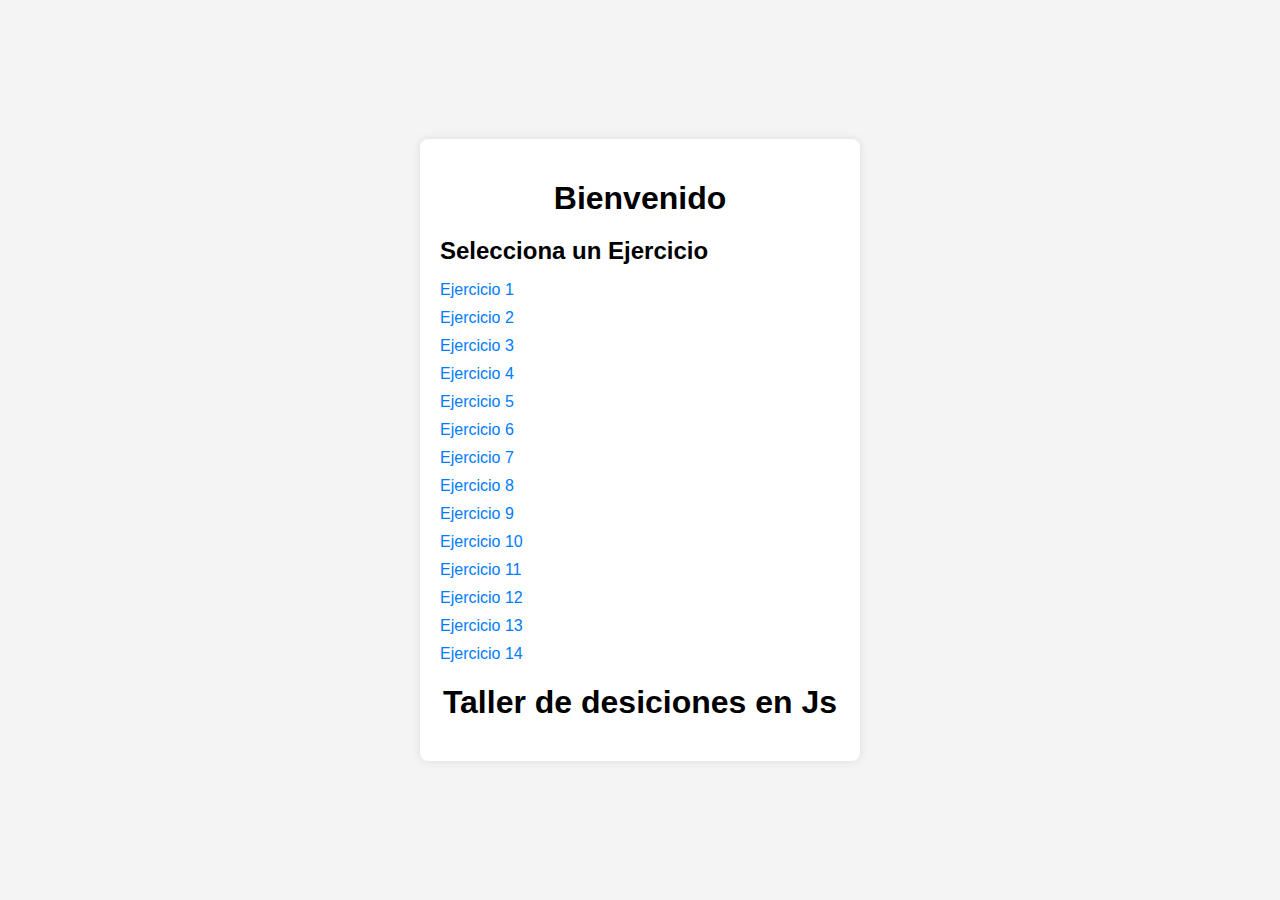
<file: index.html>
<!DOCTYPE html>
<html lang="es">
<head>
    <meta charset="UTF-8">
    <meta name="viewport" content="width=device-width, initial-scale=1.0">
    <title>Calculadora de Costos y Talleres</title>
    <link rel="stylesheet" href="index.css">
</head>
<body>
    <div class="contenedor">
        <h1>Bienvenido</h1>
            
        <div id="talleres">
            <h2>Selecciona un Ejercicio</h2>
            <ul>
                <li><a href="ejemplo1.html">Ejercicio 1</a></li>
                <li><a href="ejemplo2.html">Ejercicio 2</a></li>
                <li><a href="ejemplo3.html">Ejercicio 3</a></li>
                <li><a href="ejemplo4.html">Ejercicio 4 </a></li>
                <li><a href="ejemplo5.html">Ejercicio 5</a></li>
                <li><a href="ejemplo6.html">Ejercicio 6</a></li>
                <li><a href="ejemplo7.html">Ejercicio 7</a></li>
                <li><a href="ejemplo8.html">Ejercicio 8 </a></li>
                <li><a href="ejemplo9.html">Ejercicio 9</a></li>
                <li><a href="ejemplo10.html">Ejercicio 10</a></li>
                <li><a href="ejemplo11.html">Ejercicio 11</a></li>
                <li><a href="ejemplo12.html">Ejercicio 12 </a></li>
                <li><a href="ejemplo13.html">Ejercicio 13</a></li>
                <li><a href="ejemplo14.html">Ejercicio 14</a></li>
                <h1>Taller de desiciones en Js</h1>
              
            </ul>
        </div>

        
</body>
</html>
</file>
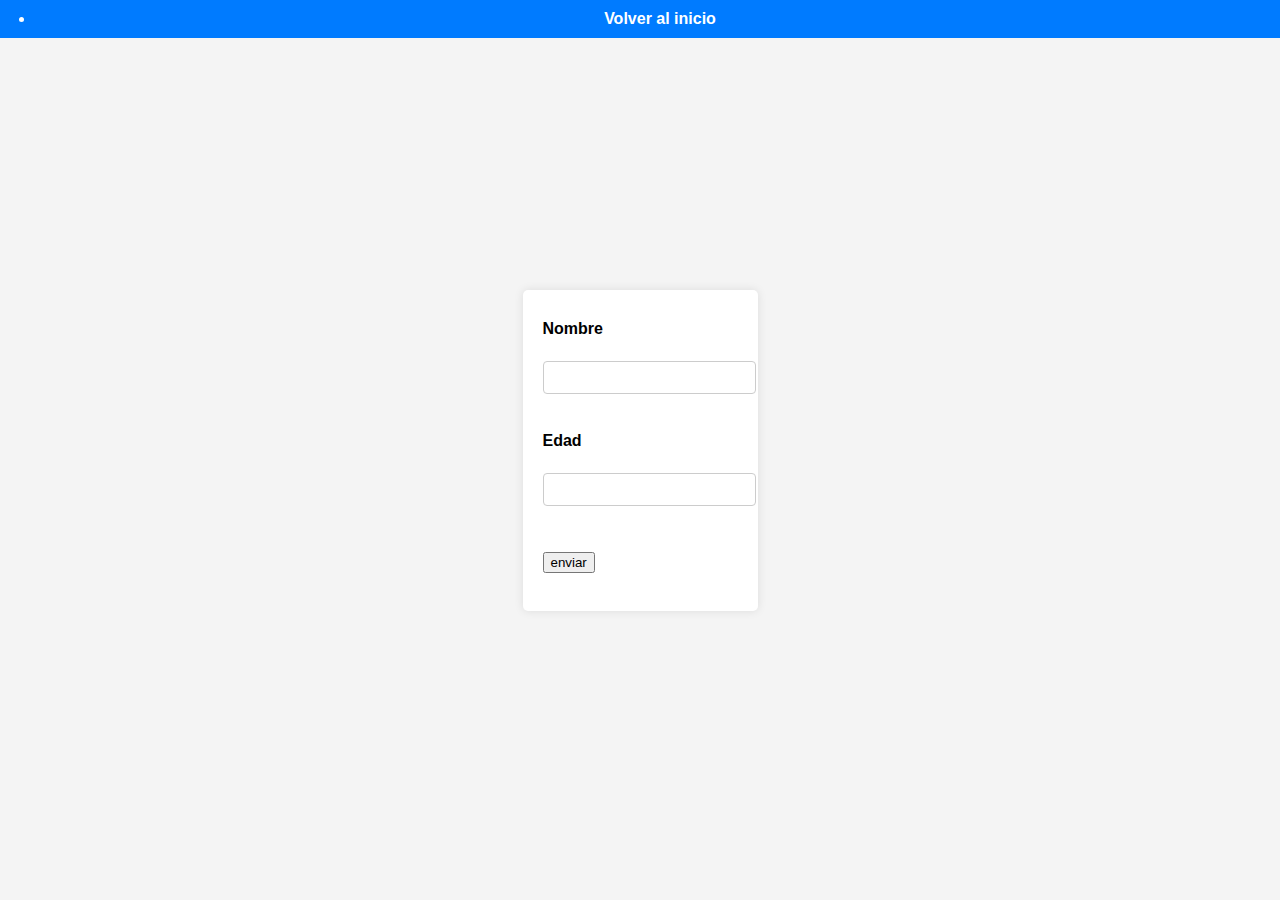
<file: ejemplo1.html>
<!DOCTYPE html>
<html lang="en">
<head>
    <meta charset="UTF-8">
    <meta name="viewport" content="width=device-width, initial-scale=1.0">
    <title>Ejercicio 1</title>
    <link rel="stylesheet" href="assets/css/1.css">
</head>
<body>
  <div class="menu">

    <li><ul>
      <a href="index.html">Volver al inicio</a>
    </ul></li>
  </div>
  <div class="contenedor">
    
    <label for="nombre">Nombre</label>
    <br>
    <input type="text" name="nombre" id="nombre">
    <br>
    <label for="edad">Edad</label>
    <br>
    <input type="text" name="edad" id="edad">
    <br>
    <br>
    <button type="button" onclick="enviar()">enviar</button>
    <br>
  </div>
   
       
    

    <script src="assets/js/ejemplo1.js"></script>
</body>
</html>
</file>
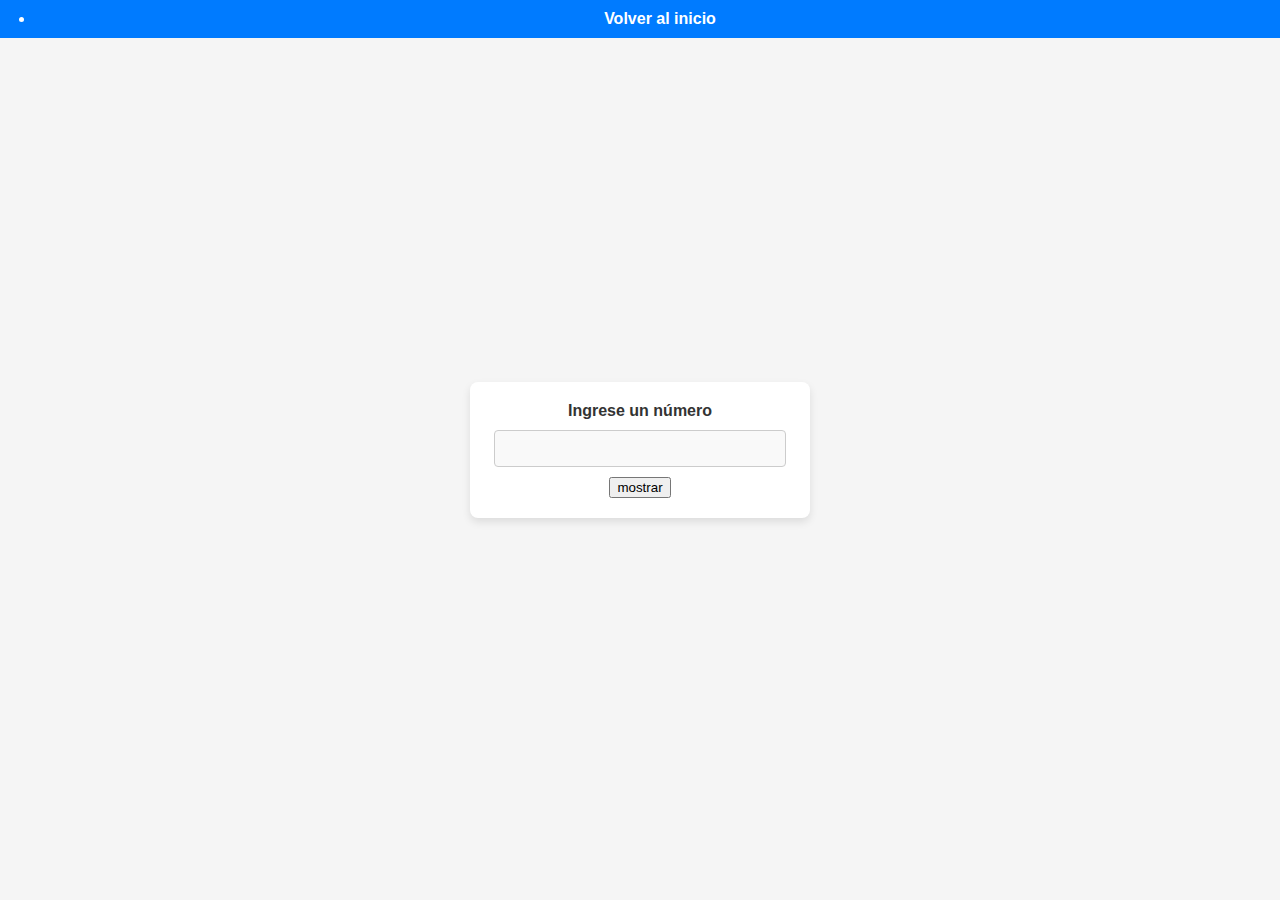
<file: ejemplo10.html>
<!DOCTYPE html>
<html lang="en">
<head>
    <meta charset="UTF-8">
    <meta name="viewport" content="width=device-width, initial-scale=1.0">
    <title>Ejemplo 10</title>
    <link rel="stylesheet" href="assets/css/10.css">
</head>
<body>
    <div class="menu">

        <li><ul>
          <a href="index.html">Volver al inicio</a>
        </ul></li>
      </div>
    <div class="contenedor">
        
        <label for="numero1">Ingrese un número</label>
        <input type="number" name="numero1" id="numero1">
        <br>
       
        
        <button type="button" onclick="mostrar()">mostrar</button>
    </div>
   
    <script src="assets/js/ejemplo10.js"></script>

</body>
</html>
</file>
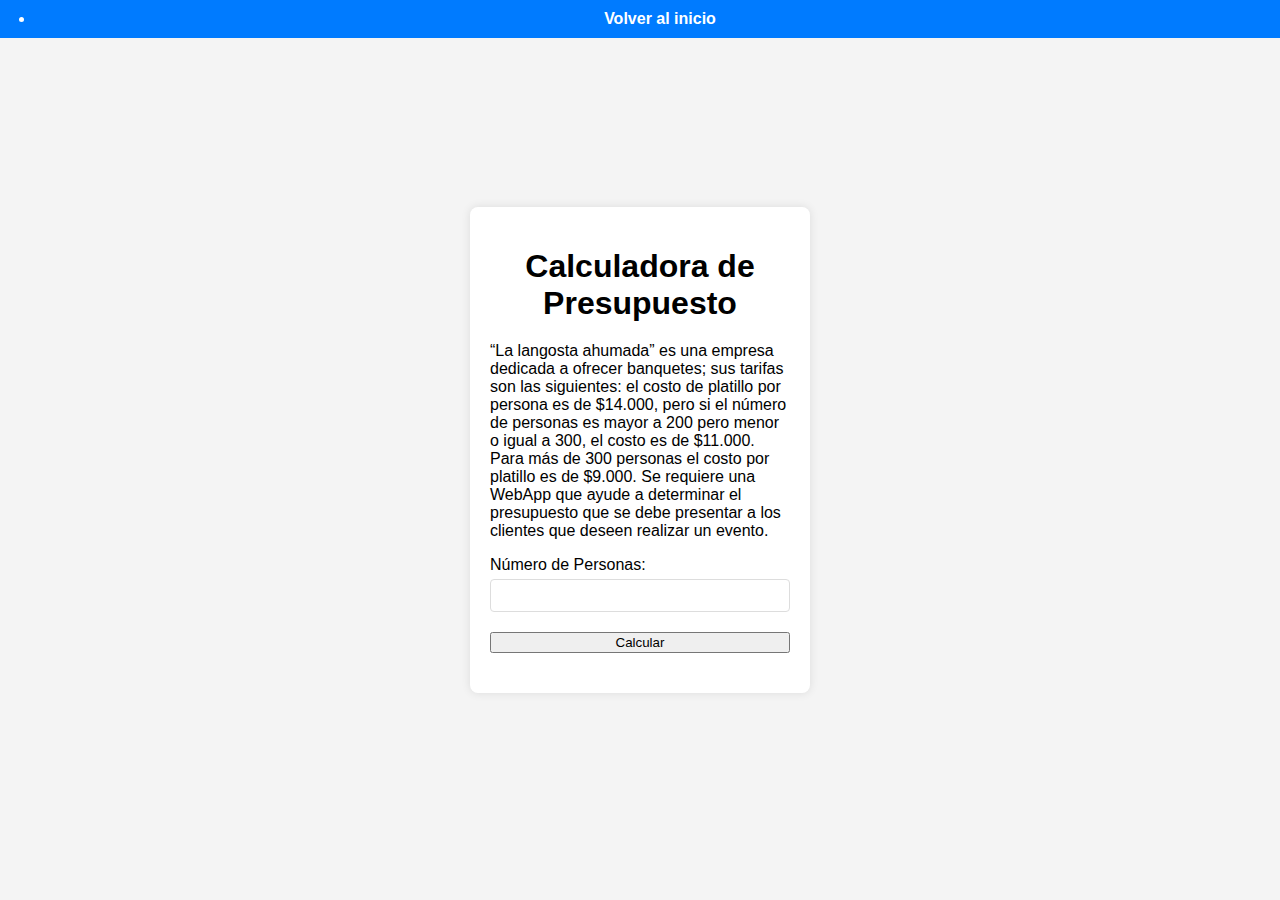
<file: ejemplo12.html>
<!DOCTYPE html>
<html lang="es">
<head>
    <meta charset="UTF-8">
    <meta name="viewport" content="width=device-width, initial-scale=1.0">
    <title> La Langosta Ahumada</title>
    <link rel="stylesheet" href="assets/css/12.css">
</head>
<body>
    <div class="menu">

        <li><ul>
          <a href="index.html">Volver al inicio</a>
        </ul></li>
      </div>
    <div class="contenedor">
        <h1>Calculadora de Presupuesto</h1>
        <p>“La langosta ahumada” es una empresa dedicada a ofrecer banquetes; sus tarifas son las
            siguientes: el costo de platillo por persona es de $14.000, pero si el número de personas es
            mayor a 200 pero menor o igual a 300, el costo es de $11.000. Para más de 300 personas el
            costo por platillo es de $9.000. Se requiere una WebApp que ayude a determinar el
            presupuesto que se debe presentar a los clientes que deseen realizar un evento.</p>
        <form id="formulario">
            <label for="numeroPersonas">Número de Personas:</label>
            <input type="number" id="numeroPersonas" name="numeroPersonas" required>
            
            <button type="button" onclick="calcularPresupuesto()">Calcular</button>
        </form>
        
        <div id="resultado">
            <p id="mensaje"></p>
        </div>
    </div>

    <script src="assets/js/ejemplo12.js"></script>
</body>
</html>
</file>
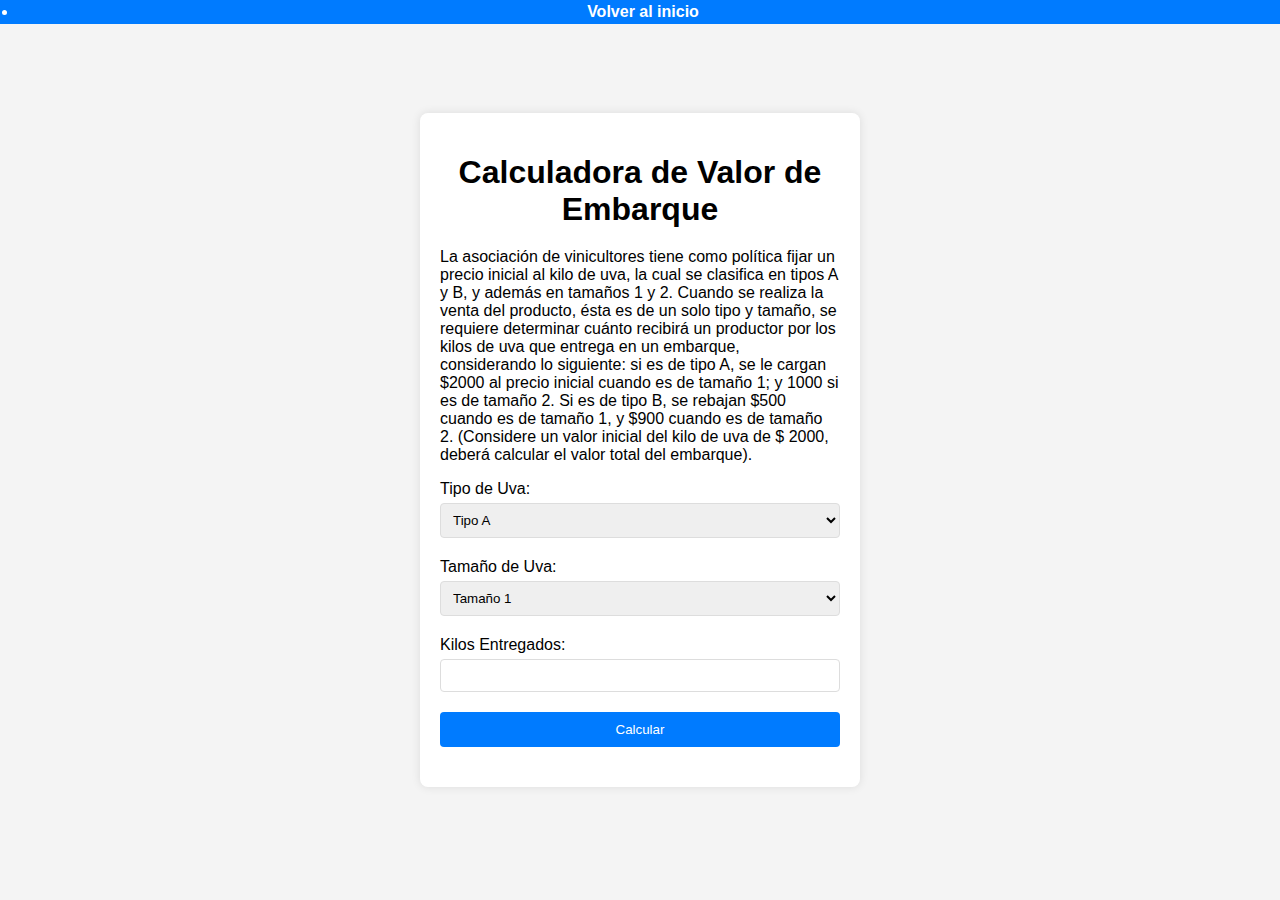
<file: ejemplo13.html>
<!DOCTYPE html>
<html lang="es">
<head>
    <meta charset="UTF-8">
    <meta name="viewport" content="width=device-width, initial-scale=1.0">
    <title>Calculadora  Embarque - Vinicultores</title>
    <link rel="stylesheet" href="assets/css/13.css">
</head>
<body>
    <div class="menu">

        <li><ul>
          <a href="index.html">Volver al inicio</a>
        </ul></li>
      </div>
    <div class="contenedor">
        <h1>Calculadora de Valor de Embarque</h1>
        <p> La asociación de vinicultores tiene como política fijar un precio inicial al kilo de uva, la cual se
            clasifica en tipos A y B, y además en tamaños 1 y 2. Cuando se realiza la venta del producto,
            ésta es de un solo tipo y tamaño, se requiere determinar cuánto recibirá un productor por los
            kilos de uva que entrega en un embarque, considerando lo siguiente: si es de tipo A, se le
            cargan $2000 al precio inicial cuando es de tamaño 1; y 1000 si es de tamaño 2. Si es de tipo
            B, se rebajan $500 cuando es de tamaño 1, y $900 cuando es de tamaño 2. (Considere un valor
            inicial del kilo de uva de $ 2000, deberá calcular el valor total del embarque).</p>
        <form id="formulario">
            <label for="tipoUva">Tipo de Uva:</label>
            <select id="tipoUva" name="tipoUva" required>
                <option value="A">Tipo A</option>
                <option value="B">Tipo B</option>
            </select>

            <label for="tamanoUva">Tamaño de Uva:</label>
            <select id="tamanoUva" name="tamanoUva" required>
                <option value="1">Tamaño 1</option>
                <option value="2">Tamaño 2</option>
            </select>

            <label for="kilos">Kilos Entregados:</label>
            <input type="number" id="kilos" name="kilos" required>

            <button type="button" onclick="calcularValor()">Calcular</button>
        </form>
        
        <div id="resultado">
            <p id="mensaje"></p>
        </div>
    </div>

    <script src="assets/js/ejemplo13.js"></script>
</body>
</html>
</file>
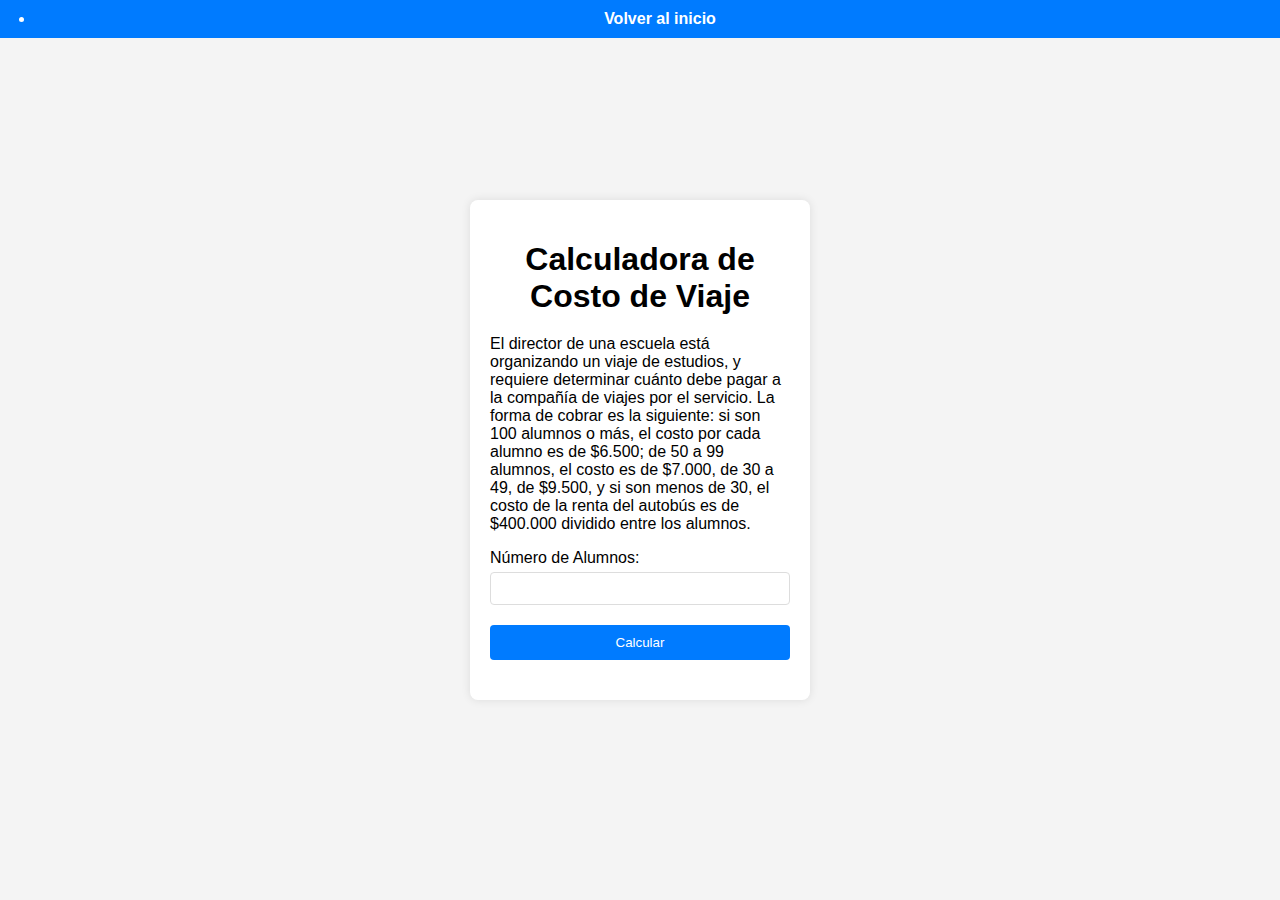
<file: ejemplo14.html>
<!DOCTYPE html>
<html lang="es">
<head>
    <meta charset="UTF-8">
    <meta name="viewport" content="width=device-width, initial-scale=1.0">
    <title>Calculadora de Costo de Viaje</title>
    <link rel="stylesheet" href="assets/css/14.css">
</head>
<body>
    <div class="menu">

        <li><ul>
          <a href="index.html">Volver al inicio</a>
        </ul></li>
      </div>
    <div class="contenedor">
        
        <h1>Calculadora de Costo de Viaje</h1>
        <p> El director de una escuela está organizando un viaje de estudios, y requiere determinar cuánto
            debe pagar a la compañía de viajes por el servicio. La forma de cobrar es la siguiente: si son
            100 alumnos o más, el costo por cada alumno es de $6.500; de 50 a 99 alumnos, el costo es
            de $7.000, de 30 a 49, de $9.500, y si son menos de 30, el costo de la renta del autobús es de
            $400.000 dividido entre los alumnos.</p>
        <form id="formulario">
            <label for="numeroAlumnos">Número de Alumnos:</label>
            <input type="number" id="numeroAlumnos" name="numeroAlumnos" required>
            
            <button type="button" onclick="calcularCosto()">Calcular</button>
        </form>
        
        <div id="resultado">
            <p id="mensaje"></p>
        </div>
    </div>

    <script src="assets/js/ejemplo14.js"></script>
</body>
</html>
</file>
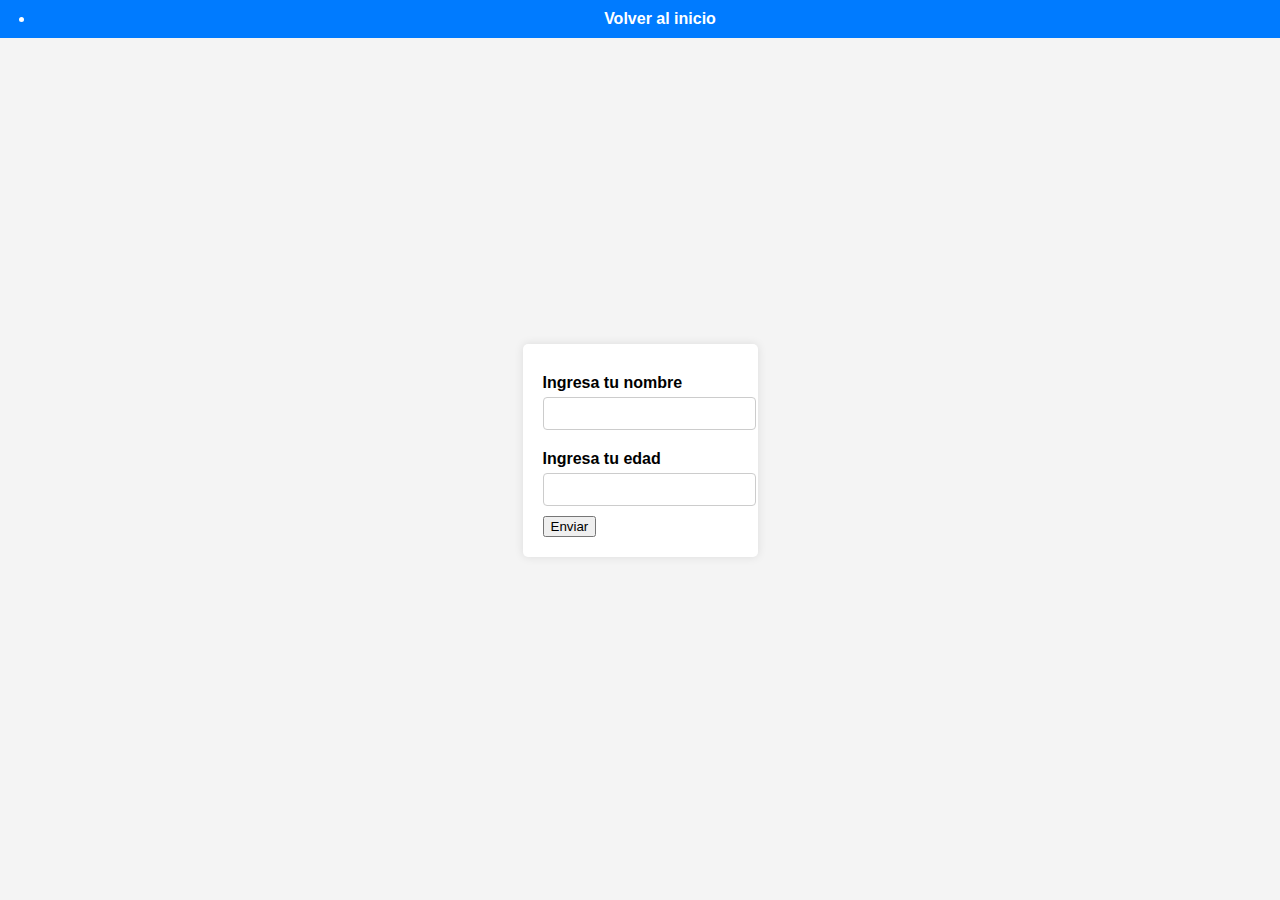
<file: ejemplo2.html>
<!DOCTYPE html>
<html lang="en">
<head>
    <meta charset="UTF-8">
    <meta name="viewport" content="width=device-width, initial-scale=1.0">
    <title>Ejercicio 2</title>
    <link rel="stylesheet" href="assets/css/2.css">
</head>
<body>
    <div class="menu">

        <li><ul>
          <a href="index.html">Volver al inicio</a>
        </ul></li>
      </div>
    <div class="contenedor">
        
        <label for="nombre">Ingresa tu nombre</label>
        <input type="text" name="nombre" id="nombre">

        <label for="edad">Ingresa tu edad</label>
        <input type="text" name="edad" id="edad">

        <button type="button" onclick="enviar()">Enviar</button>
    </div>

    <script src="assets/js/ejemplo2.js"></script>
</body>
</html>
</file>
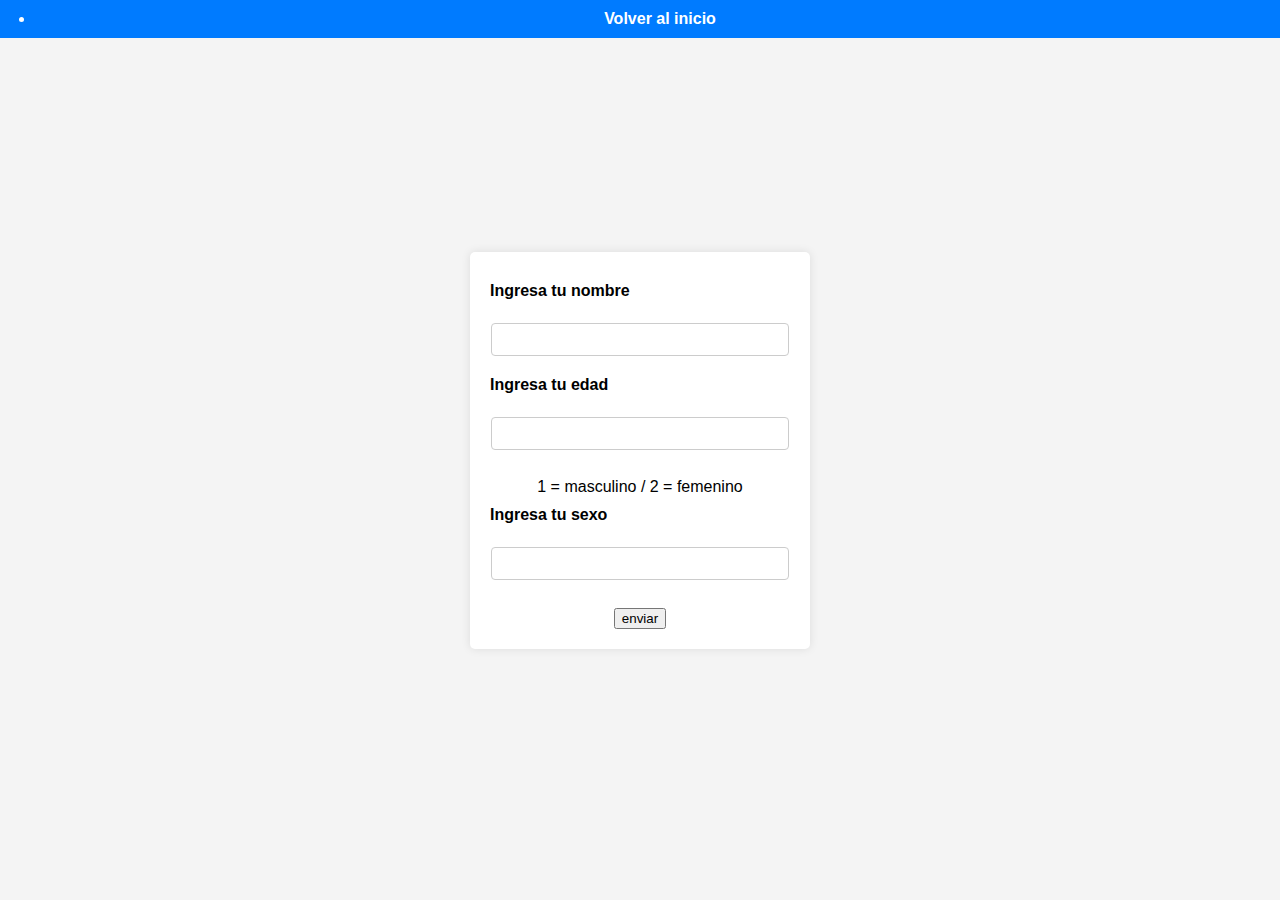
<file: ejemplo3.html>
<!DOCTYPE html>
<html lang="en">
<head>
    <meta charset="UTF-8">
    <meta name="viewport" content="width=device-width, initial-scale=1.0">
    <title>Ejercicio 3</title>
    <link rel="stylesheet" href="assets/css/3.css">
</head>
<body>
    <div class="menu">
        <li><ul>
          <a href="index.html">Volver al inicio</a>
        </ul></li>
      </div>
    <div class="contenedor">
       
        <label for="nombre">Ingresa tu nombre</label>
        <br>
        <input type="text" name="nombre" id="nombre">
        <br>
        <label for="edad">Ingresa tu edad</label>
        <br>
        <input type="text" name="edad" id="edad">
        <br><br>
        <h> 1 = masculino / 2 = femenino </h>
        <br>
        <label for="sexo">Ingresa tu sexo </label>
        <br>
           <input type="number" name="sexo" id="sexo">
        <br>
        <br>
        <button type="button" onclick="enviar()">enviar</button>
        <br>
    </div>
    
       
    

    <script src="assets/js/ejemplo3.js"></script>
</body>
</html>
</file>
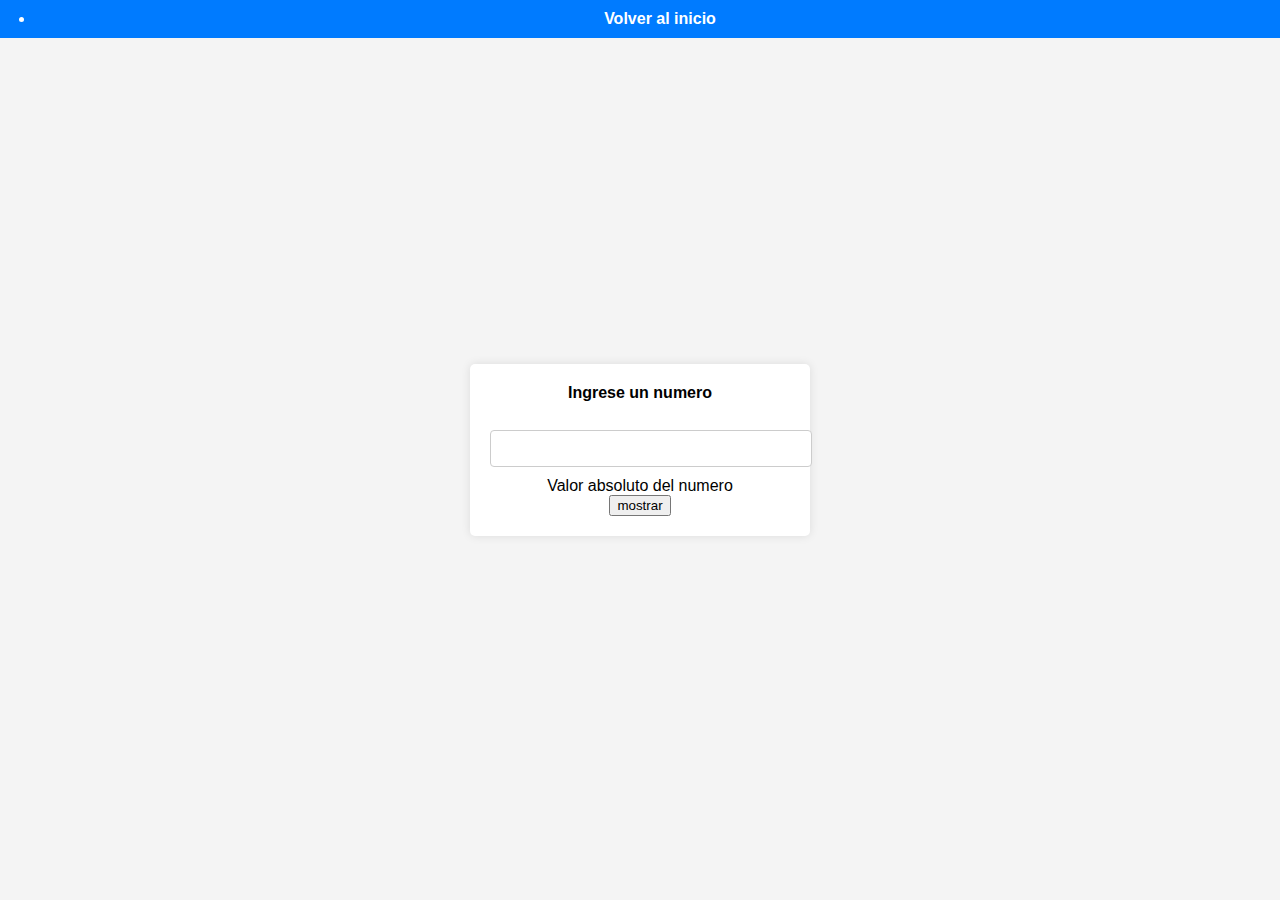
<file: ejemplo4.html>
<!DOCTYPE html>
<html lang="en">
<head>
    <meta charset="UTF-8">
    <meta name="viewport" content="width=device-width, initial-scale=1.0">
    <title>Ejercicio 4</title>
    <link rel="stylesheet" href="assets/css/4.css">
</head>
<body>
    <div class="menu">

        <li><ul>
          <a href="index.html">Volver al inicio</a>
        </ul></li>
      </div>
    <div class="contenedor">
        

        <label for="numero">Ingrese un numero </label>
    <br>
    <input type="number" name="numero" id="numero" >
    <br>
    <h>Valor absoluto del numero</h>
    <br>
    <button type="button" onclick="mostrar()">mostrar</button>
    </div>
    

    <script src="assets/js/ejemplo4.js"></script>
</body>
</html>
</file>
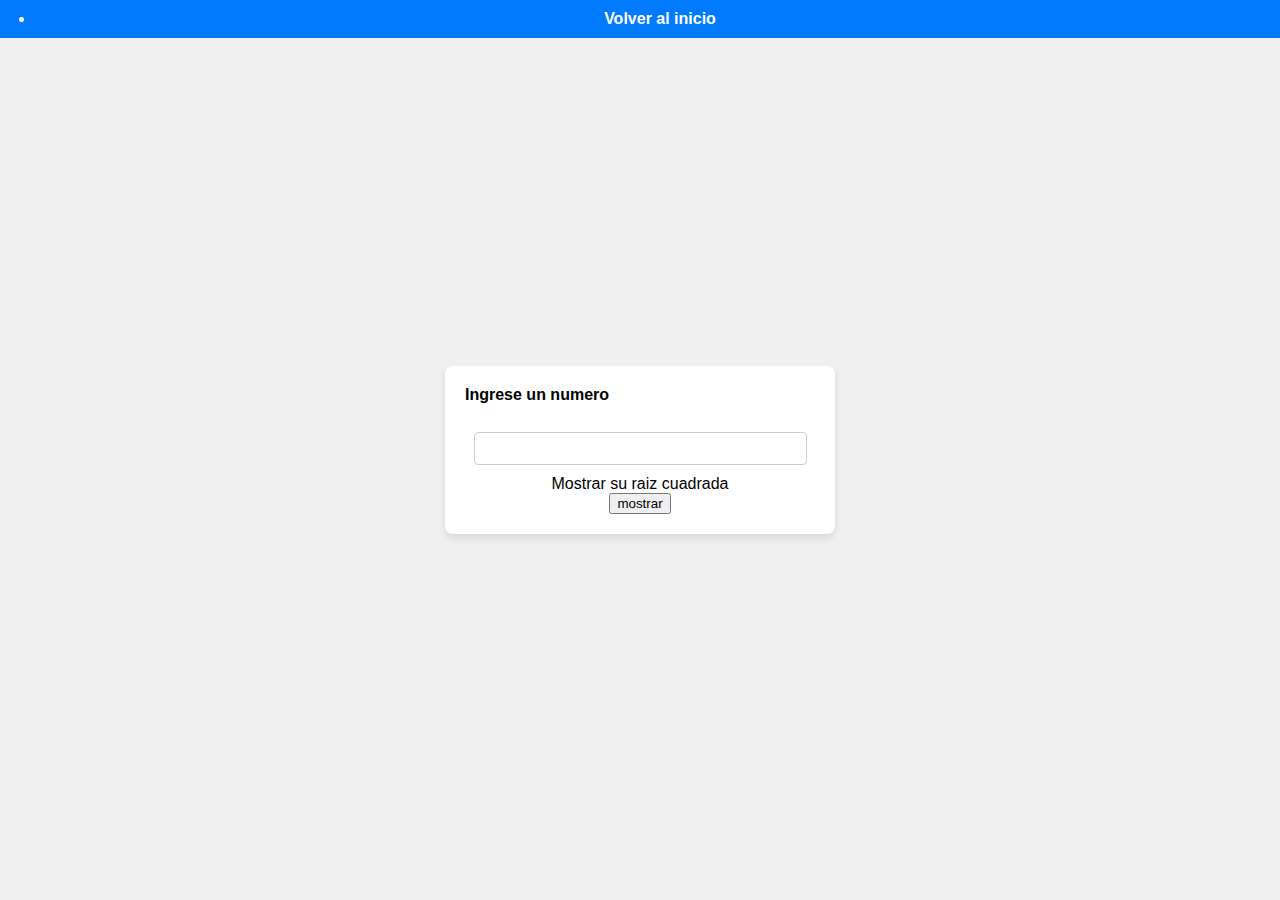
<file: ejemplo5.html>
<!DOCTYPE html>
<html lang="en">
  <head>
    <meta charset="UTF-8" />
    <meta name="viewport" content="width=device-width, initial-scale=1.0" />
    <title>Ejemplo 5</title>

    <link rel="stylesheet" href="assets/css/5.css" />
  </head>
  <body>
    <div class="menu">
      <li>
        <ul>
          <a href="index.html">Volver al inicio</a>
        </ul>
      </li>
    </div>
    <div class="contenedor">
      <label for="numero">Ingrese un numero </label>
      <br />
      <input type="number" name="numero" id="numero" />
      <br />
      <h>Mostrar su raiz cuadrada</h>
      <br />
      <button type="button" onclick="mostrar()">mostrar</button>
    </div>

    <script src="assets/js/ejemplo5.js"></script>
  </body>
</html>
</file>
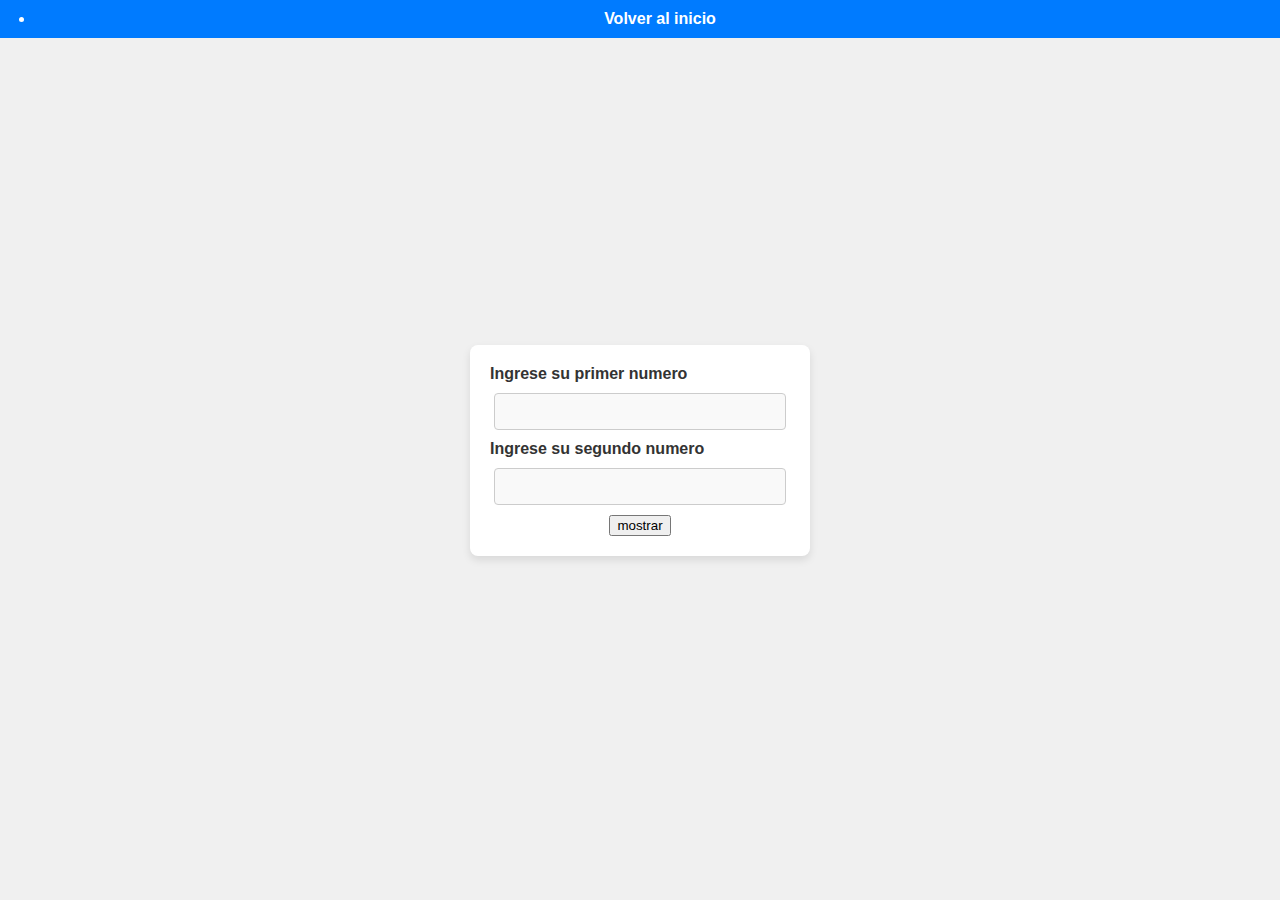
<file: ejemplo6.html>
<!DOCTYPE html>
<html lang="en">
<head>
    <meta charset="UTF-8">
    <meta name="viewport" content="width=device-width, initial-scale=1.0">
    <title>Ejemplo 6</title>
    <link rel="stylesheet" href="assets/css/6.css">
</head>
<body>
    <div class="menu">

        <li><ul>
          <a href="index.html">Volver al inicio</a>
        </ul></li>
      </div>
    <div class="contenedor">
           
        <label for="numero1">Ingrese su primer numero</label>
        <input type="number" name="numero1" id="numero1">
        <br>
        <label for="numero2">Ingrese su segundo numero</label>
        <input type="number" name="number2" id="numero2">
    <br>
    
    <button type="button" onclick="mostrar()">mostrar</button>
    </div>
  

<script src="assets/js/ejemplo6.js"></script>
</body>
</html>
</file>
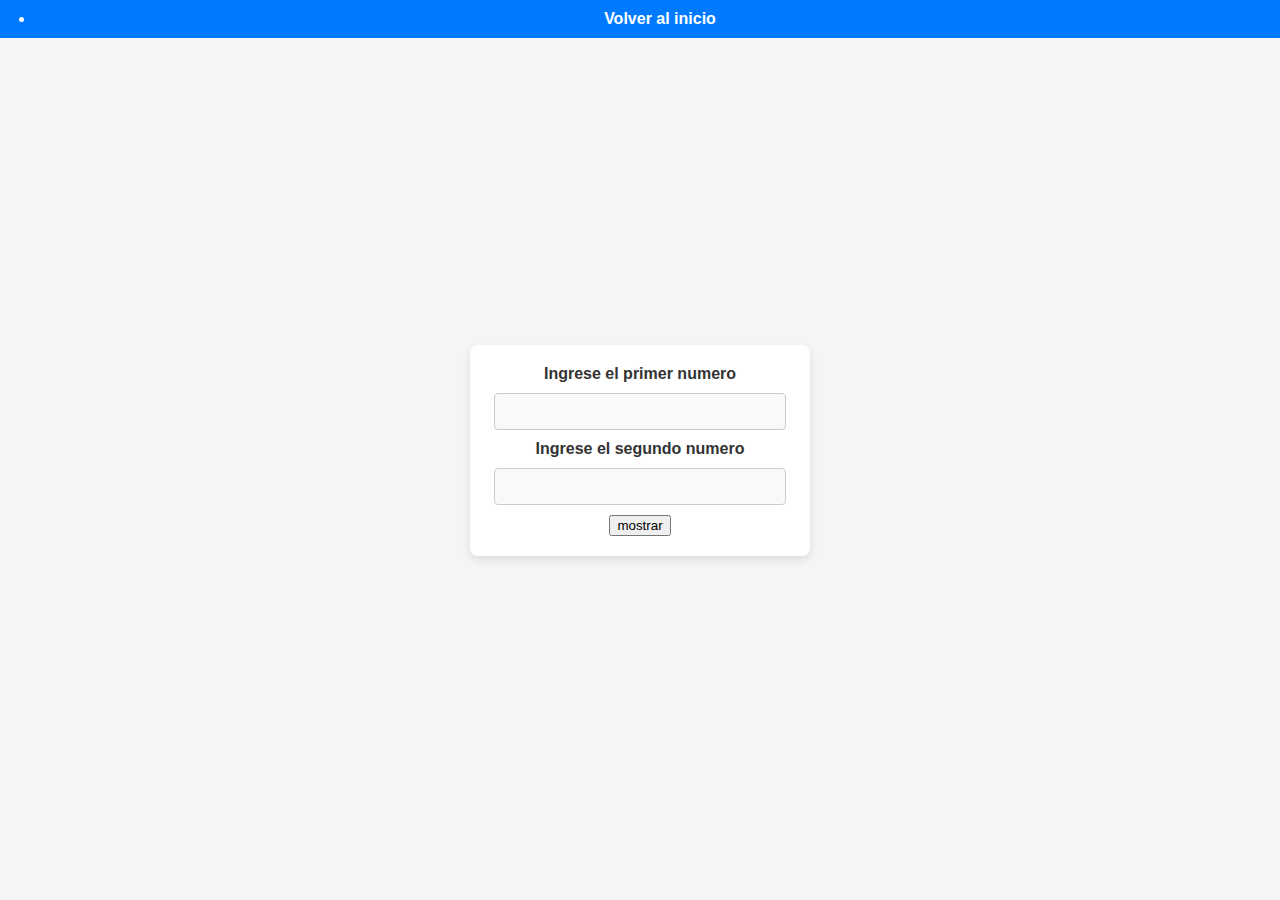
<file: ejemplo7.html>
<!DOCTYPE html>
<html lang="en">
  <head>
    <meta charset="UTF-8" />
    <meta name="viewport" content="width=device-width, initial-scale=1.0" />
    <title>Ejemplo 7</title>
    <link rel="stylesheet" href="assets/css/7.css" />
  </head>
  <body>
    <div class="menu">
      <li>
        <ul>
          <a href="index.html">Volver al inicio</a>
        </ul>
      </li>
    </div>
    <div class="contenedor">
      <label for="numero1">Ingrese el primer numero</label>
      <input type="number" name="numero1" id="numero1" />
      <br />
      <label for="numero2">Ingrese el segundo numero</label>
      <input type="number" name="numero2" id="numero2" />
      <br />

      <button type="button" onclick="mostrar()">mostrar</button>
    </div>

    <script src="assets/js/ejemplo7.js"></script>
  </body>
</html>
</file>
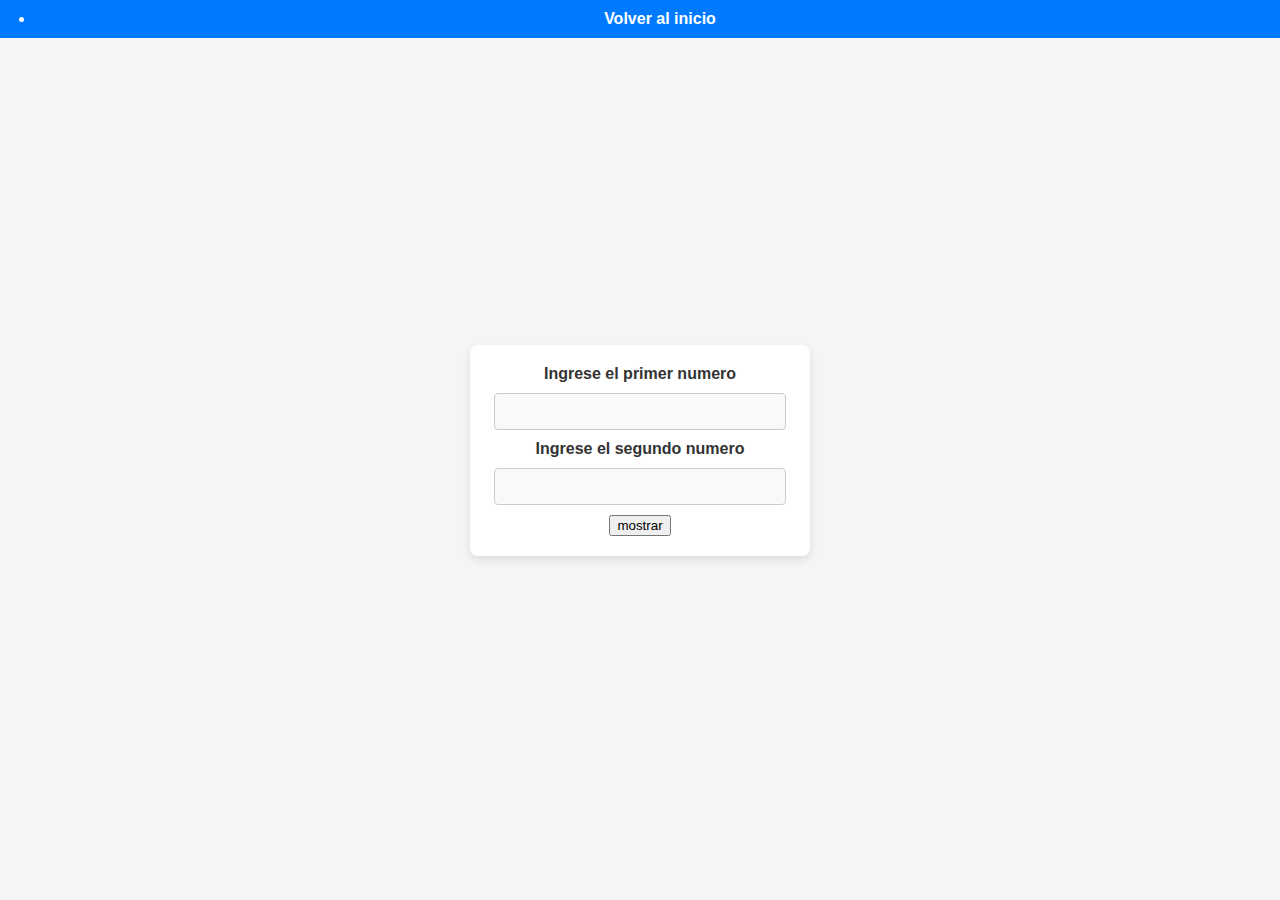
<file: ejemplo8.html>
<!DOCTYPE html>
<html lang="en">
<head>
    <meta charset="UTF-8">
    <meta name="viewport" content="width=device-width, initial-scale=1.0">
    <title>Ejemplo 8</title>
    <link rel="stylesheet" href="assets/css/8.css">
</head>
<body>
    <div class="menu">

        <li><ul>
          <a href="index.html">Volver al inicio</a>
        </ul></li>
      </div>
    <div class="contenedor">
        
        <label for="numero1">Ingrese el primer numero</label>
        <input type="number" name="numero1" id="numero1">
        <br>
        <label for="numero2">Ingrese el segundo numero</label>
        <input type="number" name="numero2" id="numero2">
     <br>
        
        <button type="button" onclick="mostrar()">mostrar</button>
    </div>
   
    <script src="assets/js/ejemplo8.js"></script>

</body>
</html>
</file>
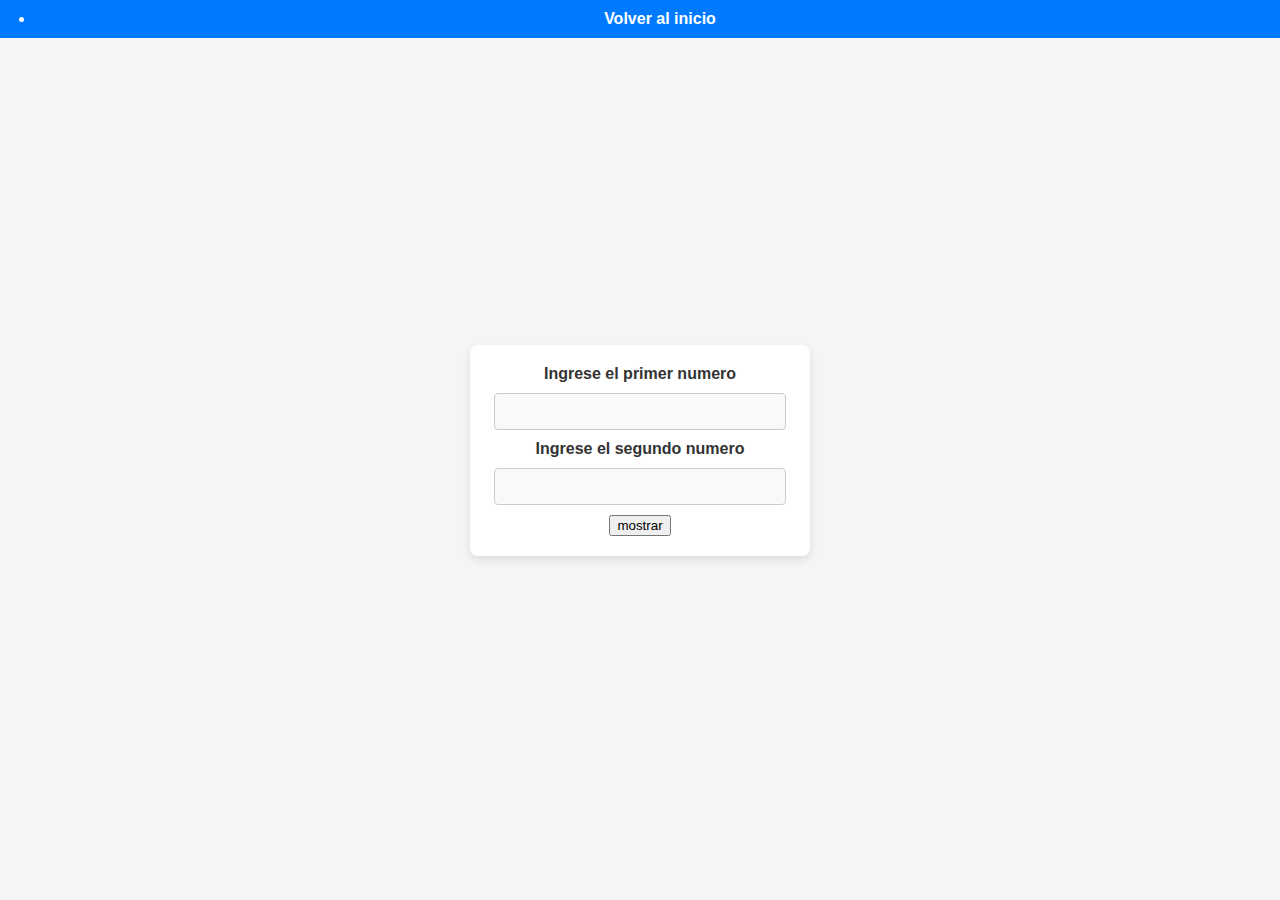
<file: ejemplo9.html>
<!DOCTYPE html>
<html lang="en">
<head>
    <meta charset="UTF-8">
    <meta name="viewport" content="width=device-width, initial-scale=1.0">
    <title>Ejemplo 9</title>
    <link rel="stylesheet" href="assets/css/9.css">
</head>
<body>
    <div class="menu">

        <li><ul>
          <a href="index.html">Volver al inicio</a>
        </ul></li>
      </div>
    <div class="contenedor">
       
        <label for="numero1">Ingrese el primer numero</label>
        <input type="number" name="numero1" id="numero1">
        <br>
        <label for="numero2">Ingrese el segundo numero</label>
        <input type="number" name="numero2" id="numero2">
     <br>
        
        <button type="button" onclick="mostrar()">mostrar</button>
    </div>
   
    <script src="assets/js/ejemplo9.js"></script>

</body>
</html>
</file>
<file: index.css>
body {
    font-family: Arial, sans-serif;
    background-color: #f4f4f4;
    display: flex;
    justify-content: center;
    align-items: center;
    height: 100vh;
    margin: 0;
}

.contenedor {
    background-color: #ffffff;
    padding: 20px;
    border-radius: 8px;
    box-shadow: 0 0 10px rgba(0, 0, 0, 0.1);
    width: 400px;
}

h1 {
    text-align: center;
    margin-bottom: 20px;
}

h2 {
    margin-top: 20px;
    margin-bottom: 10px;
}

ul {
    list-style: none;
    padding: 0;
}

li {
    margin-bottom: 10px;
}

a {
    color: #007BFF;
    text-decoration: none;
}

a:hover {
    text-decoration: underline;
}

form {
    display: flex;
    flex-direction: column;
}

label {
    margin-bottom: 5px;
}

input[type="number"] {
    padding: 8px;
    margin-bottom: 20px;
    border: 1px solid #ddd;
    border-radius: 4px;
}

button {
    padding: 10px;
    background-color: #007BFF;
    color: #ffffff;
    border: none;
    border-radius: 4px;
    cursor: pointer;
}

button:hover {
    background-color: #0056b3;
}

#resultado {
    margin-top: 20px;
}

#mensaje {
    font-size: 18px;
    font-weight: bold;
}

#talleres, #calculadora, #informacion {
    margin-bottom: 20px;
}
</file>
<file: assets/css/1.css>
body {
    font-family: Arial, sans-serif;
    margin: 0;
    padding: 0;
    display: flex;
    justify-content: center;
    align-items: center;
    min-height: 100vh;
    background-color: #f4f4f4;
}

p {
    text-align: center;
    margin-bottom: 20px;
}

.contenedor{
    display: flex;
    flex-direction: column;
    align-items: flex-start;
    background-color: #fff;
    padding: 20px;
    border-radius: 5px;
    box-shadow: 0 0 10px rgba(0, 0, 0, 0.1);
}

label {
    margin-top: 10px;
    margin-bottom: 5px;
    font-weight: bold;
}

input[type="text"] {
    width: 100%;
    padding: 8px;
    margin-bottom: 10px;
    border: 1px solid #ccc;
    border-radius: 4px;
}



.boton {
    padding: 10px 20px;
    background-color: #28a745;
    color: #fff;
    border: none;
    border-radius: 4px;
    cursor: pointer;
}

.boton:hover {
    background-color: #218838;
}

.menu {
    background-color: #007bff; 
    color: #ffffff; 
    padding: 10px 20px;
    position: fixed; 
    top: 0;
    left: 0;
    width: 100%; 
    z-index: 1000; 
}

.menu ul {
    list-style-type: none; 
    margin: 0; 
    padding: 0; 
    display: flex; 
    justify-content: center;
}

.menu li {
    margin: 0 15px;
}

.menu a {
    color: #ffffff; 
    text-decoration: none; 
    font-weight: bold; 
}

.menu a:hover {
    text-decoration: underline; 
}
</file>
<file: assets/css/10.css>
body {
    font-family: Arial, sans-serif;
    background-color: #f5f5f5; 
    margin: 0;
    padding: 0;
    display: flex;
    justify-content: center;
    align-items: center;
    min-height: 100vh;
}

.contenedor {
    background-color: #ffffff; 
    padding: 20px;
    border-radius: 8px;
    box-shadow: 0 4px 8px rgba(0, 0, 0, 0.1);
    width: 300px;
    text-align: center;
    color: #333333; 
}

label {
    font-weight: bold;
    display: block;
    margin-bottom: 10px;
    color: #333333; 
}

input[type="number"] {
    width: 90%;
    padding: 10px;
    margin-bottom: 10px;
    border: 1px solid #ccc;
    border-radius: 4px;
    color: #333333; 
    background-color: #f9f9f9;
}

button.boton {
    padding: 10px 20px;
    background-color: #007bff; 
    color: #ffffff;
    border: none;
    border-radius: 4px;
    cursor: pointer;
    
}

button.boton:hover {
    background-color: #0056b3; 
}
.menu {
    background-color: #007bff; 
    color: #ffffff; 
    padding: 10px 20px;
    position: fixed; 
    top: 0;
    left: 0;
    width: 100%; 
    z-index: 1000; 
}

.menu ul {
    list-style-type: none; 
    margin: 0; 
    padding: 0; 
    display: flex; 
    justify-content: center;
}

.menu li {
    margin: 0 15px;
}

.menu a {
    color: #ffffff; 
    text-decoration: none; 
    font-weight: bold; 
}

.menu a:hover {
    text-decoration: underline; 
}
.menu {
    background-color: #007bff; 
    color: #ffffff; 
    padding: 10px 20px;
    position: fixed; 
    top: 0;
    left: 0;
    width: 100%; 
    z-index: 1000; 
}

.menu ul {
    list-style-type: none; 
    margin: 0; 
    padding: 0; 
    display: flex; 
    justify-content: center;
}

.menu li {
    margin: 0 15px;
}

.menu a {
    color: #ffffff; 
    text-decoration: none; 
    font-weight: bold; 
}

.menu a:hover {
    text-decoration: underline; 
}
</file>
<file: assets/css/12.css>
body {
    font-family: Arial, sans-serif;
    background-color: #f4f4f4;
    display: flex;
    justify-content: center;
    align-items: center;
    height: 100vh;
    margin: 0;
}

.contenedor {
    background-color: #ffffff;
    padding: 20px;
    border-radius: 8px;
    box-shadow: 0 0 10px rgba(0, 0, 0, 0.1);
    width: 300px;
}

h1 {
    text-align: center;
    margin-bottom: 20px;
}

form {
    display: flex;
    flex-direction: column;
}

label {
    margin-bottom: 5px;
}

input[type="number"] {
    padding: 8px;
    margin-bottom: 20px;
    border: 1px solid #ddd;
    border-radius: 4px;
}

.button {
    padding: 10px;
    background-color: #007BFF;
    color: #ffffff;
    border: none;
    border-radius: 4px;
    cursor: pointer;
}

.button:hover {
    background-color: #0056b3;
}

#resultado {
    margin-top: 20px;
}

#mensaje {
    font-size: 18px;
    font-weight: bold;
}
.menu {
    background-color: #007bff; 
    color: #ffffff; 
    padding: 10px 20px;
    position: fixed; 
    top: 0;
    left: 0;
    width: 100%; 
    z-index: 1000; 
}

.menu ul {
    list-style-type: none; 
    margin: 0; 
    padding: 0; 
    display: flex; 
    justify-content: center;
}

.menu li {
    margin: 0 15px;
}

.menu a {
    color: #ffffff; 
    text-decoration: none; 
    font-weight: bold; 
}

.menu a:hover {
    text-decoration: underline; 
}
</file>
<file: assets/css/13.css>
body {
    font-family: Arial, sans-serif;
    background-color: #f4f4f4;
    display: flex;
    justify-content: center;
    align-items: center;
    height: 100vh;
    margin: 0;
}

.contenedor {
    background-color: #ffffff;
    padding: 20px;
    border-radius: 8px;
    box-shadow: 0 0 10px rgba(0, 0, 0, 0.1);
    width: 400px;
}

h1 {
    text-align: center;
    margin-bottom: 20px;
}

form {
    display: flex;
    flex-direction: column;
}

label {
    margin-bottom: 5px;
}

select, input[type="number"] {
    padding: 8px;
    margin-bottom: 20px;
    border: 1px solid #ddd;
    border-radius: 4px;
}

button {
    padding: 10px;
    background-color: #007BFF;
    color: #ffffff;
    border: none;
    border-radius: 4px;
    cursor: pointer;
}

button:hover {
    background-color: #0056b3;
}

#resultado {
    margin-top: 20px;
}

#mensaje {
    font-size: 18px;
    font-weight: bold;
}
.menu {
    background-color: #007bff; 
    color: #ffffff; 
    padding: 3px 3px;
    position: fixed; 
    top: 0;
    left: 0;
    width: 100%; 
    z-index: 1000; 
}

.menu ul {
    list-style-type: none; 
    margin: 0; 
    padding: 0; 
    display: flex; 
    justify-content: center;
}

.menu li {
    margin: 0 15px;
}

.menu a {
    color: #ffffff; 
    text-decoration: none; 
    font-weight: bold; 
}

.menu a:hover {
    text-decoration: underline; 
}
</file>
<file: assets/css/14.css>
body {
    font-family: Arial, sans-serif;
    background-color: #f4f4f4;
    display: flex;
    justify-content: center;
    align-items: center;
    height: 100vh;
    margin: 0;
}

.contenedor {
    background-color: #ffffff;
    padding: 20px;
    border-radius: 8px;
    box-shadow: 0 0 10px rgba(0, 0, 0, 0.1);
    width: 300px;
}

h1 {
    text-align: center;
    margin-bottom: 20px;
}

form {
    display: flex;
    flex-direction: column;
}

label {
    margin-bottom: 5px;
}

input[type="number"] {
    padding: 8px;
    margin-bottom: 20px;
    border: 1px solid #ddd;
    border-radius: 4px;
}

button {
    padding: 10px;
    background-color: #007BFF;
    color: #ffffff;
    border: none;
    border-radius: 4px;
    cursor: pointer;
}

button:hover {
    background-color: #0056b3;
}

#resultado {
    margin-top: 20px;
}

#mensaje {
    font-size: 18px;
    font-weight: bold;
}

.menu {
    background-color: #007bff; 
    color: #ffffff; 
    padding: 10px 20px;
    position: fixed; 
    top: 0;
    left: 0;
    width: 100%; 
    z-index: 1000; 
}

.menu ul {
    list-style-type: none; 
    margin: 0; 
    padding: 0; 
    display: flex; 
    justify-content: center;
}

.menu li {
    margin: 0 15px;
}

.menu a {
    color: #ffffff; 
    text-decoration: none; 
    font-weight: bold; 
}

.menu a:hover {
    text-decoration: underline; 
}
</file>
<file: assets/css/2.css>
body {
    font-family: Arial, sans-serif;
    margin: 0;
    padding: 0;
    display: flex;
    justify-content: center;
    align-items: center;
    min-height: 100vh;
    background-color: #f4f4f4;
}

p {
    text-align: center;
    margin-bottom: 20px;
}

.contenedor{
    display: flex;
    flex-direction: column;
    align-items: flex-start;
    background-color: #fff;
    padding: 20px;
    border-radius: 5px;
    box-shadow: 0 0 10px rgba(0, 0, 0, 0.1);
}

label {
    margin-top: 10px;
    margin-bottom: 5px;
    font-weight: bold;
}

input[type="text"] {
    width: 100%;
    padding: 8px;
    margin-bottom: 10px;
    border: 1px solid #ccc;
    border-radius: 4px;
}



.boton {
    padding: 10px 20px;
    background-color: #28a745;
    color: #fff;
    border: none;
    border-radius: 4px;
    cursor: pointer;
}

.boton:hover {
    background-color: #218838;
}
.menu {
    background-color: #007bff; 
    color: #ffffff; 
    padding: 10px 20px;
    position: fixed; 
    top: 0;
    left: 0;
    width: 100%; 
    z-index: 1000; 
}

.menu ul {
    list-style-type: none; 
    margin: 0; 
    padding: 0; 
    display: flex; 
    justify-content: center;
}

.menu li {
    margin: 0 15px;
}

.menu a {
    color: #ffffff; 
    text-decoration: none; 
    font-weight: bold; 
}

.menu a:hover {
    text-decoration: underline; 
}
</file>
<file: assets/css/3.css>
body {
    font-family: Arial, sans-serif;
    margin: 0;
    padding: 0;
    background-color: #f4f4f4;
    display: flex;
    justify-content: center;
    align-items: center;
    min-height: 100vh;
}

.contenedor {
    background-color: #fff;
    padding: 20px;
    border-radius: 5px;
    box-shadow: 0 0 10px rgba(0, 0, 0, 0.1);
    width: 300px;
    text-align: center;
}

label {
    display: block;
    margin-top: 10px;
    margin-bottom: 5px;
    font-weight: bold;
    text-align: left;
}

input[type="text"],
input[type="number"] {
    width: calc(100% - 20px); /* Espacio para padding */
    padding: 8px;
    margin-bottom: 10px;
    border: 1px solid #ccc;
    border-radius: 4px;
}

.h {
    font-size: 14px;
    margin-bottom: 10px;
    display: block;
    color: #333;
}

.boton {
    padding: 10px 20px;
    background-color: #28a745;
    color: #fff;
    border: none;
    border-radius: 4px;
    cursor: pointer;
}

.boton:hover {
    background-color: #218838;
}
.menu {
    background-color: #007bff; 
    color: #ffffff; 
    padding: 10px 20px;
    position: fixed; 
    top: 0;
    left: 0;
    width: 100%; 
    z-index: 1000; 
}

.menu ul {
    list-style-type: none; 
    margin: 0; 
    padding: 0; 
    display: flex; 
    justify-content: center;
}

.menu li {
    margin: 0 15px;
}

.menu a {
    color: #ffffff; 
    text-decoration: none; 
    font-weight: bold; 
}

.menu a:hover {
    text-decoration: underline; 
}
</file>
<file: assets/css/4.css>
body {
    font-family: Arial, sans-serif;
    margin: 0;
    padding: 0;
    background-color: #f4f4f4;
    display: flex;
    justify-content: center;
    align-items: center;
    min-height: 100vh;
}

.contenedor {
    background-color: #fff;
    padding: 20px;
    border-radius: 5px;
    box-shadow: 0 0 10px rgba(0, 0, 0, 0.1);
    width: 300px;
    text-align: center;
}

label {
    display: block;
    margin-bottom: 10px;
    font-weight: bold;
}

input[type="number"] {
    width: 100%;
    padding: 10px;
    margin-bottom: 10px;
    border: 1px solid #ccc;
    border-radius: 4px;
}

.h {
    font-size: 16px;
    color: #333;
    margin: 20px 0;
    display: block;
}

.boton {
    padding: 10px 20px;
    background-color: #28a745;
    color: #fff;
    border: none;
    border-radius: 4px;
    cursor: pointer;
    
}

.boton:hover {
    background-color: #218838;
}
.menu {
    background-color: #007bff; 
    color: #ffffff; 
    padding: 10px 20px;
    position: fixed; 
    top: 0;
    left: 0;
    width: 100%; 
    z-index: 1000; 
}

.menu ul {
    list-style-type: none; 
    margin: 0; 
    padding: 0; 
    display: flex; 
    justify-content: center;
}

.menu li {
    margin: 0 15px;
}

.menu a {
    color: #ffffff; 
    text-decoration: none; 
    font-weight: bold; 
}

.menu a:hover {
    text-decoration: underline; 
}
</file>
<file: assets/css/5.css>
body {
    font-family: Arial, sans-serif;
    background-color: #f0f0f0;
    margin: 0;
    padding: 0;
    display: flex;
    justify-content: center;
    align-items: center;
    min-height: 100vh;
}

.contenedor {
    background-color: #fff;
    padding: 20px;
    border-radius: 8px;
    box-shadow: 0 4px 8px rgba(0, 0, 0, 0.1);
    width: 350px;
    text-align: center;
}

p {
    font-size: 14px;
    color: #333;
    margin-bottom: 20px;
}

label {
    font-weight: bold;
    display: block;
    margin-bottom: 10px;
    text-align: left;
}

input[type="number"] {
    width: 90%;
    padding: 8px;
    margin-bottom: 10px;
    border: 1px solid #ccc;
    border-radius: 4px;
}

.h {
    font-size: 16px;
    color: #333;
    margin: 20px 0;
    text-align: center;
}

.boton {
    padding: 10px 20px;
    background-color: #007bff;
    color: #fff;
    border: none;
    border-radius: 4px;
    cursor: pointer;
    
}

.boton:hover {
    background-color: #0056b3;
}
.menu {
    background-color: #007bff; 
    color: #ffffff; 
    padding: 10px 20px;
    position: fixed; 
    top: 0;
    left: 0;
    width: 100%; 
    z-index: 1000; 
}

.menu ul {
    list-style-type: none; 
    margin: 0; 
    padding: 0; 
    display: flex; 
    justify-content: center;
}

.menu li {
    margin: 0 15px;
}

.menu a {
    color: #ffffff; 
    text-decoration: none; 
    font-weight: bold; 
}

.menu a:hover {
    text-decoration: underline; 
}
</file>
<file: assets/css/6.css>
body {
    font-family: Arial, sans-serif;
    background-color: #f0f0f0;
    margin: 0;
    padding: 0;
    display: flex;
    justify-content: center;
    align-items: center;
    min-height: 100vh;
}

.contenedor {
    background-color: #ffffff; 
    padding: 20px;
    border-radius: 8px;
    box-shadow: 0 4px 8px rgba(0, 0, 0, 0.1);
    width: 300px;
    text-align: center;
    color: #333333; 
}

p {
    font-size: 14px;
    color: #333333; 
    margin-bottom: 20px;
}

label {
    font-weight: bold;
    display: block;
    margin-bottom: 10px;
    text-align: left;
    color: #333333;
}

input[type="number"] {
    width: 90%;
    padding: 10px;
    margin-bottom: 10px;
    border: 1px solid #ccc;
    border-radius: 4px;
    color: #333333; 
    background-color: #f9f9f9; 
}

.boton {
    padding: 10px 20px;
    background-color: #333333;
    color: #ffffff; 
    border: none;
    border-radius: 4px;
    cursor: pointer;
   
}

.boton:hover {
    background-color: #555555; 
}
.menu {
    background-color: #007bff; 
    color: #ffffff; 
    padding: 10px 20px;
    position: fixed; 
    top: 0;
    left: 0;
    width: 100%; 
    z-index: 1000; 
}

.menu ul {
    list-style-type: none; 
    margin: 0; 
    padding: 0; 
    display: flex; 
    justify-content: center;
}

.menu li {
    margin: 0 15px;
}

.menu a {
    color: #ffffff; 
    text-decoration: none; 
    font-weight: bold; 
}

.menu a:hover {
    text-decoration: underline; 
}
</file>
<file: assets/css/7.css>
body {
    font-family: Arial, sans-serif;
    background-color: #f5f5f5; 
    margin: 0;
    padding: 0;
    display: flex;
    justify-content: center;
    align-items: center;
    min-height: 100vh;
}

.contenedor {
    background-color: #ffffff; 
    padding: 20px;
    border-radius: 8px;
    box-shadow: 0 4px 8px rgba(0, 0, 0, 0.1);
    width: 300px;
    text-align: center;
    color: #333333; 
}

p {
    font-size: 14px;
    color: #333333; 
    margin-bottom: 20px;
}

label {
    font-weight: bold;
    display: block;
    margin-bottom: 10px;
    color: #333333;
}

input[type="number"] {
    width: 90%;
    padding: 10px;
    margin-bottom: 10px;
    border: 1px solid #ccc;
    border-radius: 4px;
    color: #333333; 
    background-color: #f9f9f9; 
}

.boton {
    padding: 10px 20px;
    background-color: #007bff; 
    color: #ffffff; 
    border: none;
    border-radius: 4px;
    cursor: pointer;
    
}

.boton:hover {
    background-color: #0056b3; 
}
.menu {
    background-color: #007bff; 
    color: #ffffff; 
    padding: 10px 20px;
    position: fixed; 
    top: 0;
    left: 0;
    width: 100%; 
    z-index: 1000; 
}

.menu ul {
    list-style-type: none; 
    margin: 0; 
    padding: 0; 
    display: flex; 
    justify-content: center;
}

.menu li {
    margin: 0 15px;
}

.menu a {
    color: #ffffff; 
    text-decoration: none; 
    font-weight: bold; 
}

.menu a:hover {
    text-decoration: underline; 
}
</file>
<file: assets/css/8.css>
body {
    font-family: Arial, sans-serif;
    background-color: #f5f5f5; 
    margin: 0;
    padding: 0;
    display: flex;
    justify-content: center;
    align-items: center;
    min-height: 100vh;
}

.contenedor {
    background-color: #ffffff; 
    padding: 20px;
    border-radius: 8px;
    box-shadow: 0 4px 8px rgba(0, 0, 0, 0.1);
    width: 300px;
    text-align: center;
    color: #333333; 
}

p {
    font-size: 14px;
    color: #333333; 
    margin-bottom: 20px;
}

label {
    font-weight: bold;
    display: block;
    margin-bottom: 10px;
    color: #333333; 
}
.menu {
    background-color: #007bff; 
    color: #ffffff; 
    padding: 10px 20px;
    position: fixed; 
    top: 0;
    left: 0;
    width: 100%; 
    z-index: 1000; 
}

.menu ul {
    list-style-type: none; 
    margin: 0; 
    padding: 0; 
    display: flex; 
    justify-content: center;
}

.menu li {
    margin: 0 15px;
}

.menu a {
    color: #ffffff; 
    text-decoration: none; 
    font-weight: bold; 
}

.menu a:hover {
    text-decoration: underline; 
}
input[type="number"] {
    width: 90%;
    padding: 10px;
    margin-bottom: 10px;
    border: 1px solid #ccc;
    border-radius: 4px;
    color: #333333; 
    background-color: #f9f9f9; 
}

.boton {
    padding: 10px 20px;
    background-color: #007bff; 
    color: #ffffff; 
    border: none;
    border-radius: 4px;
    cursor: pointer;
   
}

.boton:hover {
    background-color: #0056b3; 
}
</file>
<file: assets/css/9.css>
body {
    font-family: Arial, sans-serif;
    background-color: #f5f5f5;
    margin: 0;
    padding: 0;
    display: flex;
    justify-content: center;
    align-items: center;
    min-height: 100vh;
}

.contenedor {
    background-color: #ffffff;
    padding: 20px;
    border-radius: 8px;
    box-shadow: 0 4px 8px rgba(0, 0, 0, 0.1);
    width: 300px;
    text-align: center;
    color: #333333; 
}

label {
    font-weight: bold;
    display: block;
    margin-bottom: 10px;
    color: #333333; 
}

input[type="number"] {
    width: 90%;
    padding: 10px;
    margin-bottom: 10px;
    border: 1px solid #ccc;
    border-radius: 4px;
    color: #333333;
    background-color: #f9f9f9; 
}

.boton {
    padding: 10px 20px;
    background-color: #007bff; 
    color: #ffffff; 
    border: none;
    border-radius: 4px;
    cursor: pointer;
   
}

.boton:hover {
    background-color: #0056b3; 
}
.menu {
    background-color: #007bff; 
    color: #ffffff; 
    padding: 10px 20px;
    position: fixed; 
    top: 0;
    left: 0;
    width: 100%; 
    z-index: 1000; 
}

.menu ul {
    list-style-type: none; 
    margin: 0; 
    padding: 0; 
    display: flex; 
    justify-content: center;
}

.menu li {
    margin: 0 15px;
}

.menu a {
    color: #ffffff; 
    text-decoration: none; 
    font-weight: bold; 
}

.menu a:hover {
    text-decoration: underline; 
}
</file>
